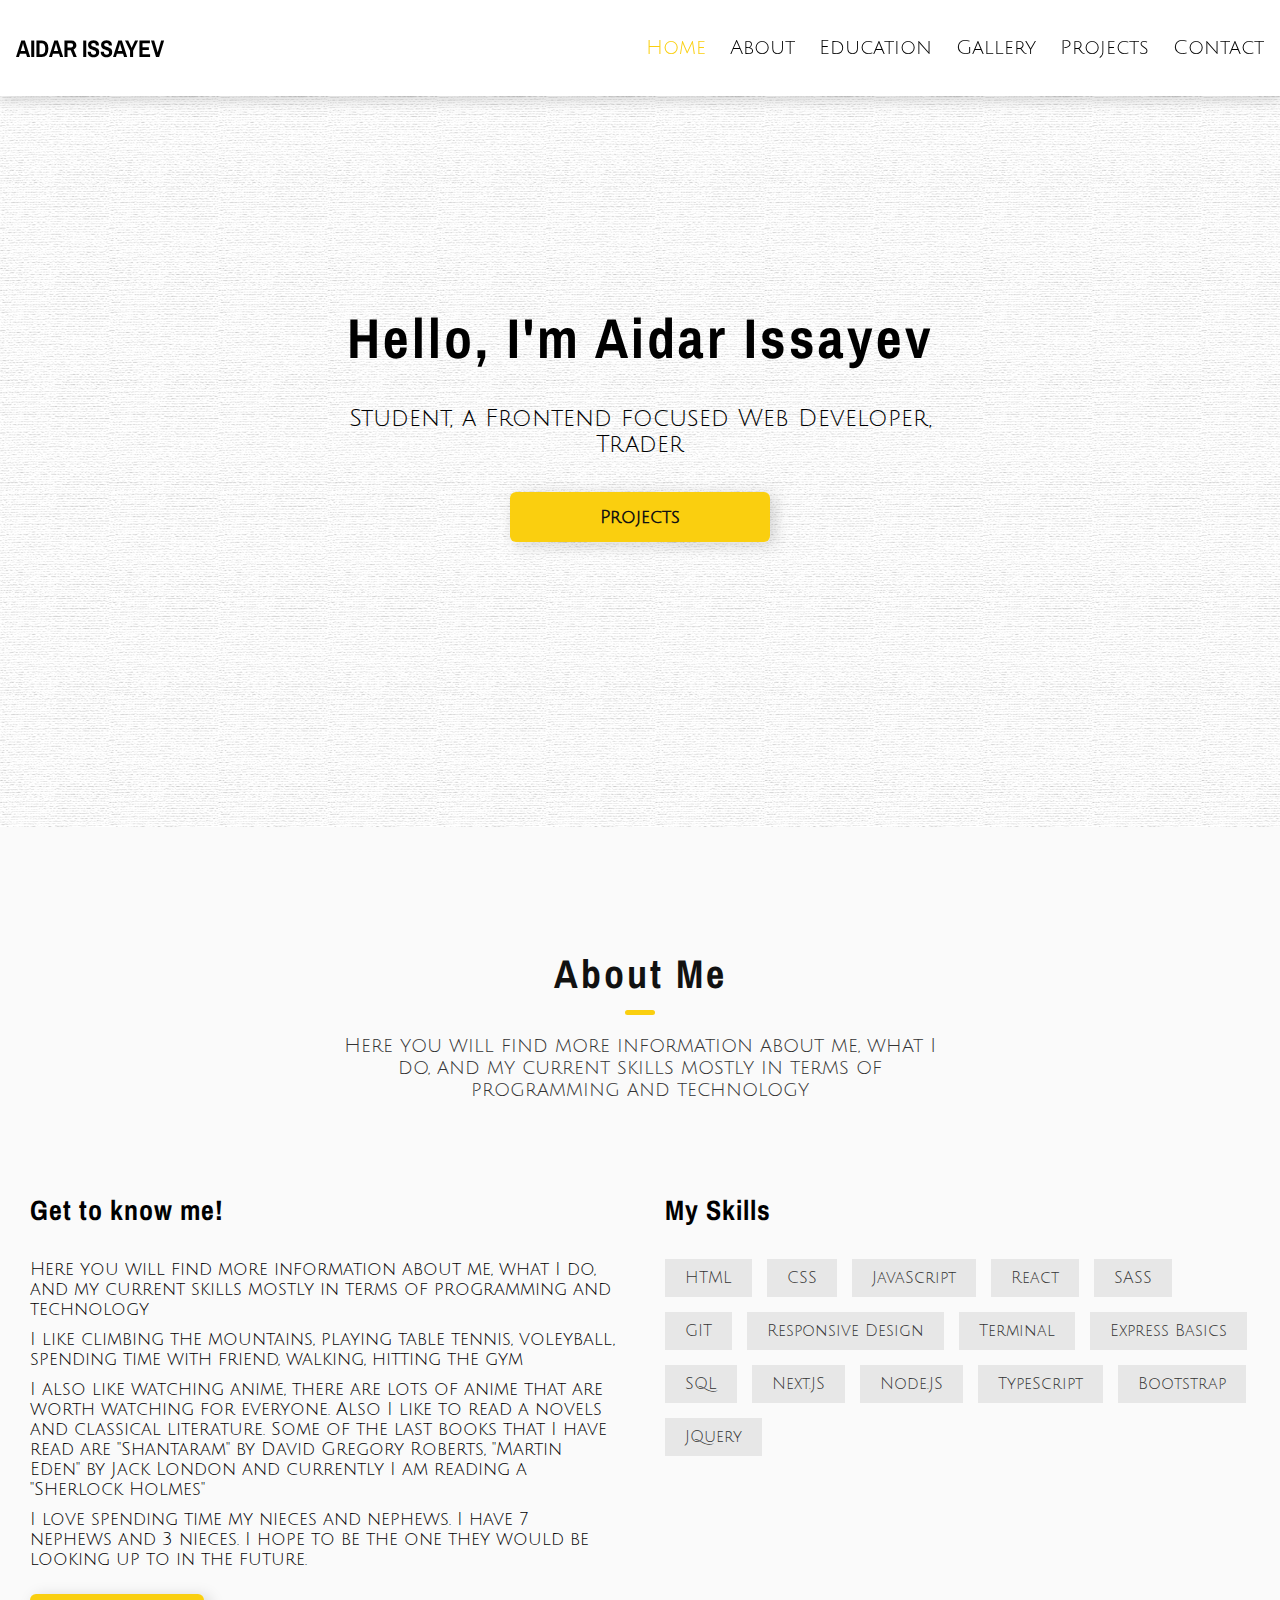
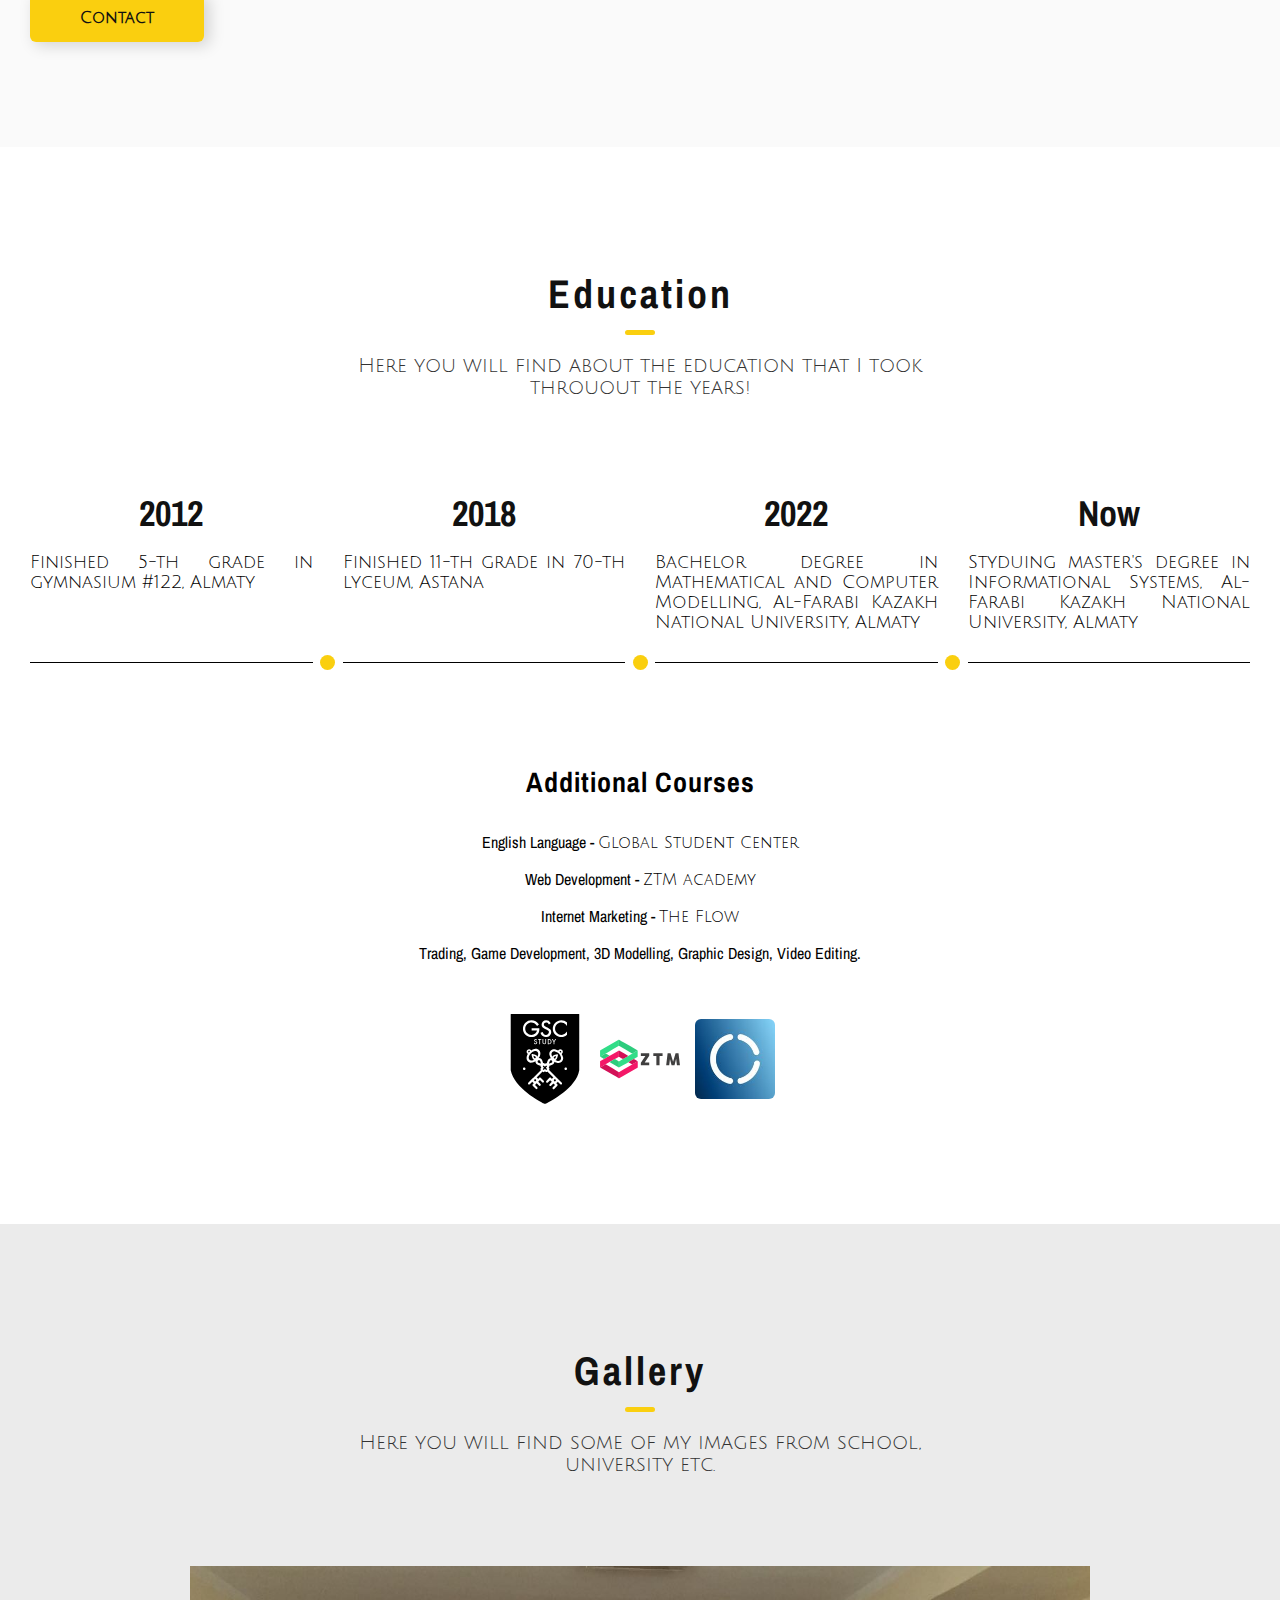
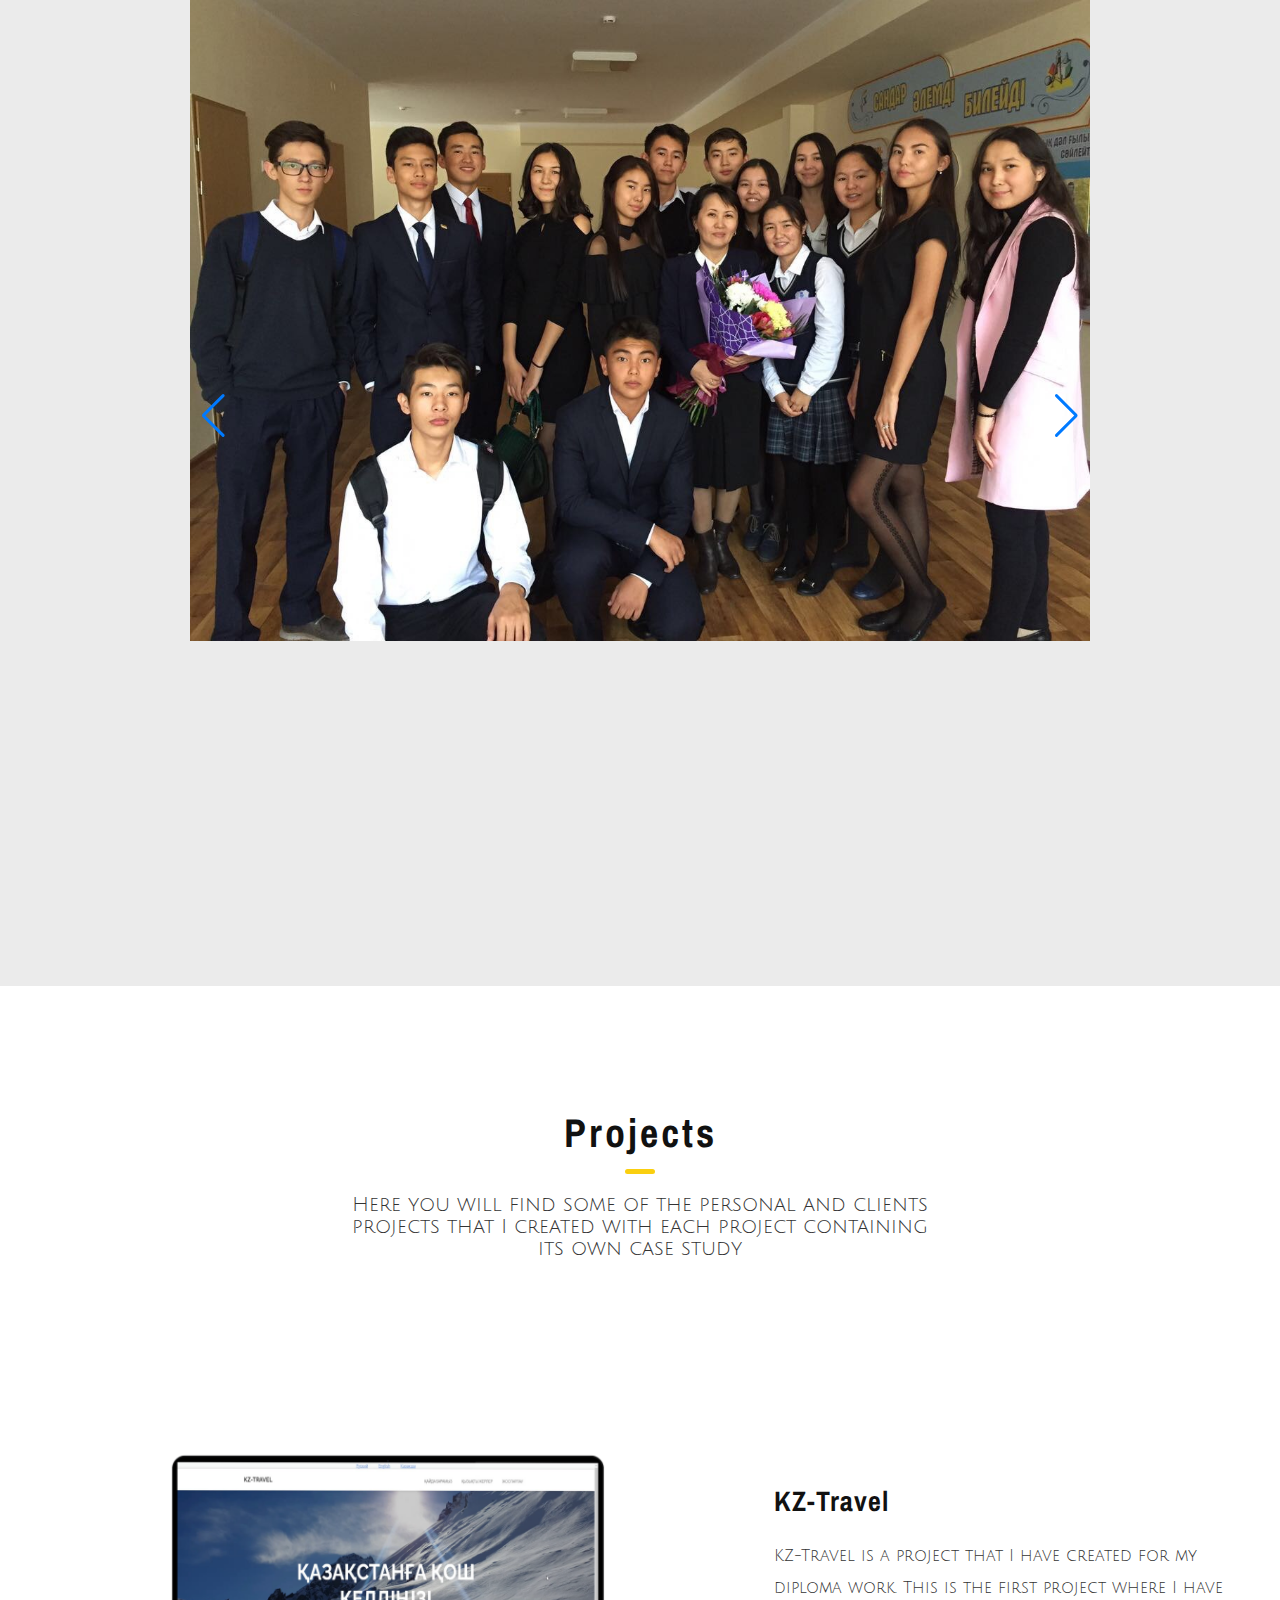
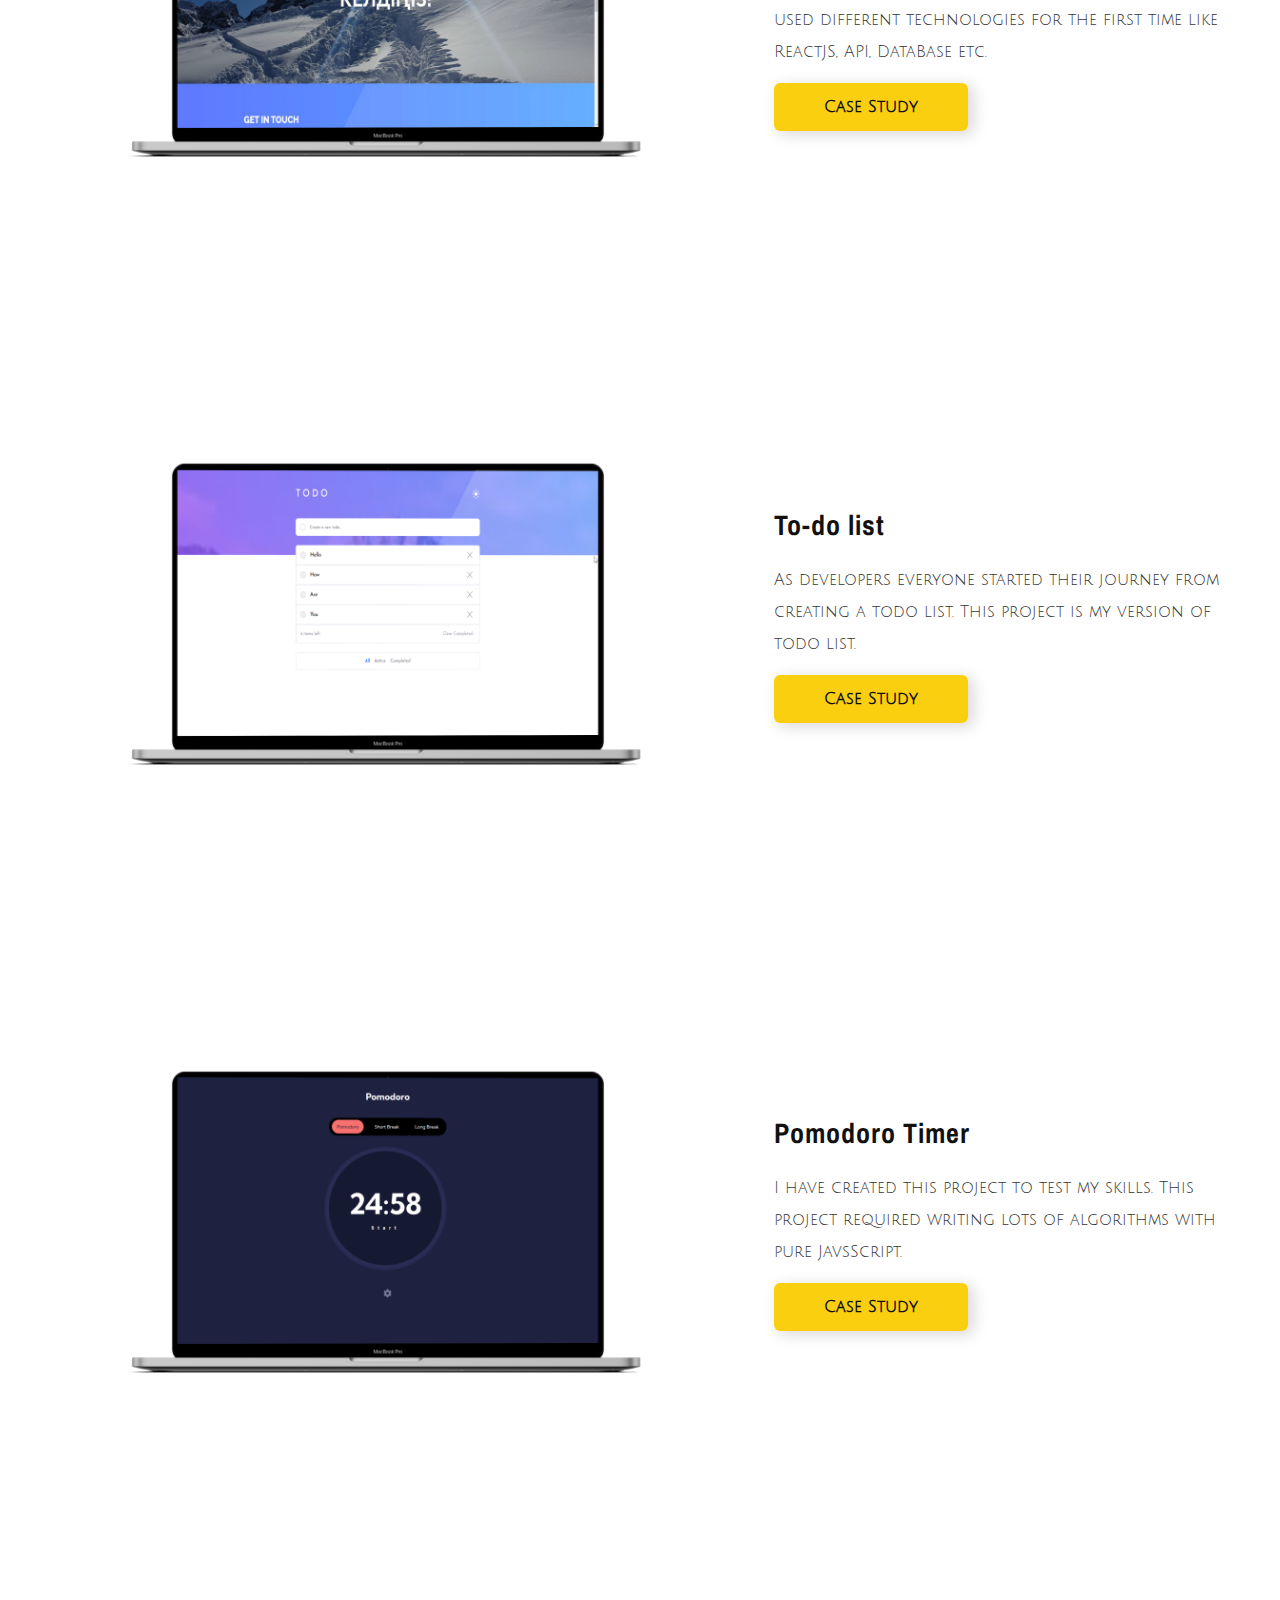
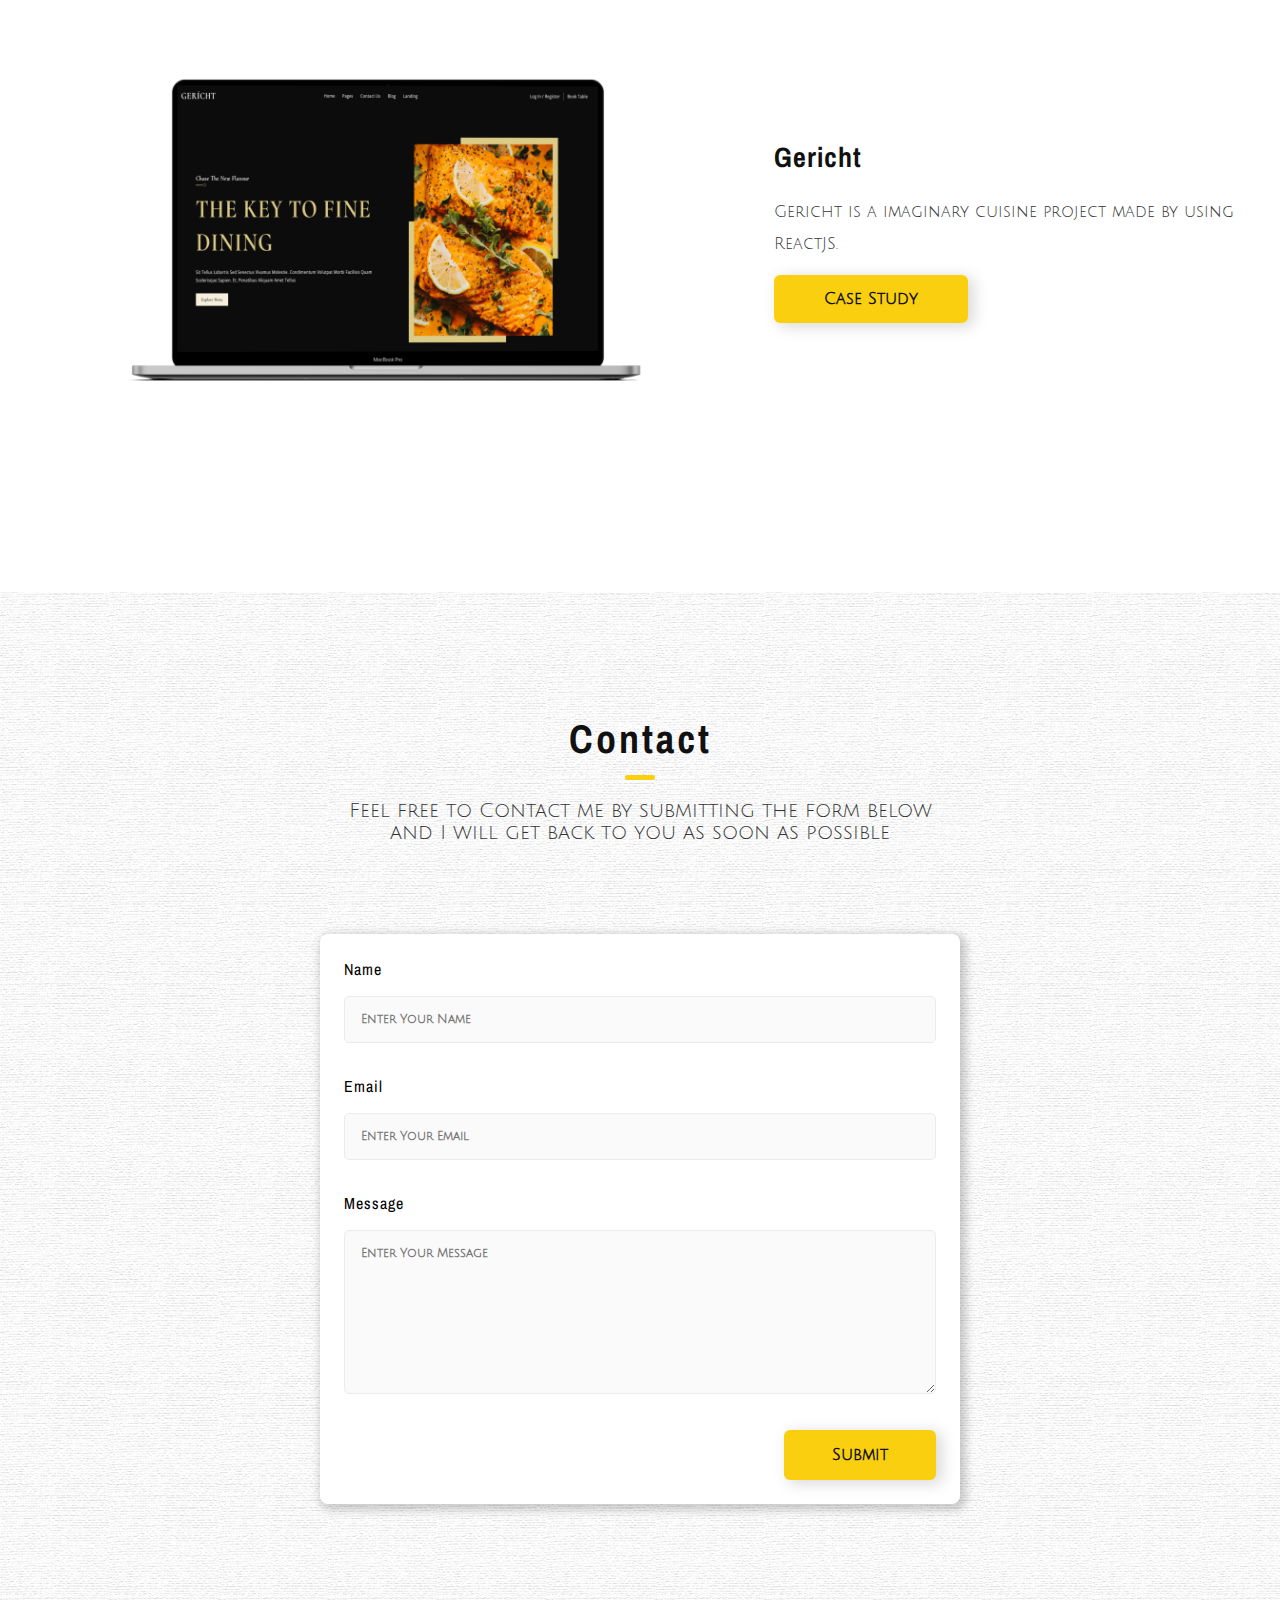
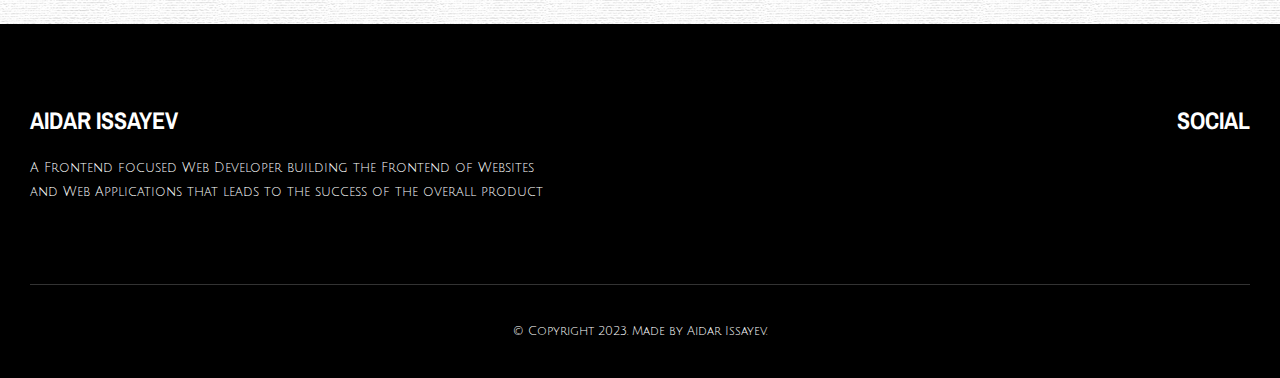
<file: index.html>
<!DOCTYPE html>
<html lang="en">

<head>
    <meta charset="UTF-8">
    <meta http-equiv="X-UA-Compatible" content="IE=edge">
    <meta name="viewport" content="width=device-width, initial-scale=1.0">
    <link rel="stylesheet" href="./styles/main.css">
    <link rel="stylesheet" href="https://cdnjs.cloudflare.com/ajax/libs/font-awesome/6.3.0/css/all.min.css"
        integrity="sha512-SzlrxWUlpfuzQ+pcUCosxcglQRNAq/DZjVsC0lE40xsADsfeQoEypE+enwcOiGjk/bSuGGKHEyjSoQ1zVisanQ=="
        crossorigin="anonymous" referrerpolicy="no-referrer" />
    <link rel="stylesheet" href="https://cdn.jsdelivr.net/npm/swiper@9/swiper-bundle.min.css" />
    <script defer src="https://cdnjs.cloudflare.com/ajax/libs/jquery/3.6.3/jquery.min.js"
        integrity="sha512-STof4xm1wgkfm7heWqFJVn58Hm3EtS31XFaagaa8VMReCXAkQnJZ+jEy8PCC/iT18dFy95WcExNHFTqLyp72eQ=="
        crossorigin="anonymous" referrerpolicy="no-referrer"></script>
    <script src="script.js" defer></script>
    <title>Portfolio</title>
</head>

<body>
    <header class="header" id="header">
        <nav class="nav">
            <div class="logo">
                <h1>AIDAR ISSAYEV</h1>
            </div>

            <ul class="nav-list">
                <li class="nav-list_item"><a href="#home" class="nav-list_link active">Home</a></li>
                <li class="nav-list_item"><a href="#about" class="nav-list_link">About</a></li>
                <li class="nav-list_item"><a href="#education" class="nav-list_link">Education</a></li>
                <li class="nav-list_item"><a href="#gallery" class="nav-list_link">Gallery</a></li>
                <li class="nav-list_item"><a href="#projects" class="nav-list_link">Projects</a></li>
                <li class="nav-list_item"><a href="#contact" class="nav-list_link">Contact</a></li>
            </ul>

            <div class="menu-bar">
                <i class="fas fa-bars"></i>
            </div>

            <div class="nav-menu small-screen hidden">
                <div class="menu-close">
                    <i class="fas fa-times"></i>
                </div>

                <ul class="nav-list">
                    <li class="nav-list_item"><a href="#home" class="nav-list_link active">Home</a></li>
                    <li class="nav-list_item"><a href="#about" class="nav-list_link">About</a></li>
                    <li class="nav-list_item"><a href="#contact" class="nav-list_link">Contact</a></li>
                    <li class="nav-list_item"><a href="#projects" class="nav-list_link">Projects</a></li>
                    <li class="nav-list_item"><a href="#contact" class="nav-list_link">Contact</a></li>
                </ul>
            </div>
        </nav>
    </header>
    <main class="main">
        <section class="hero" id="home">
            <div class="container">
                <div class="hero-text">
                    <h1 class="hero-title">Hello, I'm Aidar Issayev</h1>
                    <p class="hero-subtitle">Student, a Frontend focused Web Developer, Trader</p>
                </div>
                <div class="hero-btn">
                    <a href="#projects" class="btn">Projects</a>
                </div>
            </div>
        </section>

        <section class="about" id="about">
            <div class="container">
                <div class="section-text">
                    <h1 class="section-title">About Me</h1>
                    <p class="section-subtitle">Here you will find more information about me, what I do, and my current
                        skills mostly in terms of programming and technology</p>
                </div>

                <div class="about_content">
                    <div class="about_content-main">
                        <h2 class="about_content-title">Get to know me!</h2>
                        <div class="about_content-details">
                            <p>Here you will find more information about me, what I do, and my current skills mostly in
                                terms of programming and technology</p>
                            <p>I like climbing the mountains, playing table tennis, voleyball, spending time with
                                friend, walking, hitting the gym</p>
                            <p>I also like watching anime, there are lots of anime that are worth watching for everyone.
                                Also I like to read a novels and classical literature. Some of the last books that I
                                have read are "Shantaram" by David Gregory Roberts, "Martin Eden" by Jack London and
                                currently I am reading a "Sherlock Holmes"</p>
                            <p>
                                I love spending time my nieces and nephews. I have 7 nephews and 3 nieces. I hope to be
                                the one they would be looking up to in the future.
                            </p>
                        </div>
                        <div class="about-btn">
                            <a href="#contact" class="btn">Contact</a>
                        </div>
                    </div>

                    <div class="about_content-skills">
                        <h2 class="about_content-title">My Skills</h2>
                        <div class="skills">
                            <div class="skills_skill">HTML</div>
                            <div class="skills_skill">CSS</div>
                            <div class="skills_skill">JavaScript</div>
                            <div class="skills_skill">React</div>
                            <div class="skills_skill">SASS</div>
                            <div class="skills_skill">GIT</div>
                            <div class="skills_skill">Responsive Design</div>
                            <div class="skills_skill">Terminal</div>
                            <div class="skills_skill">Express Basics</div>
                            <div class="skills_skill">SQL</div>
                            <div class="skills_skill">Next.JS</div>
                            <div class="skills_skill">Node.JS</div>
                            <div class="skills_skill">TypeScript</div>
                            <div class="skills_skill">Bootstrap</div>
                            <div class="skills_skill">JQuery</div>
                        </div>
                    </div>
                </div>
            </div>
        </section>


        <section class="education" id="education">
            <div class="container">
                <div class="section-text">
                    <h1 class="section-title">Education</h1>
                    <p class="section-subtitle">Here you will find about the education that I took throuout the years!
                    </p>
                </div>

                <div class="education_content">
                    <div class="education_content-item">
                        <h2 class="education_year">2012</h2>
                        <p class="education_place">Finished 5-th grade in gymnasium #122, Almaty</p>
                    </div>
                    <div class="education_content-item">
                        <h2 class="education_year">2018</h2>
                        <p class="education_place">Finished 11-th grade in 70-th lyceum, Astana</p>
                    </div>
                    <div class="education_content-item">
                        <h2 class="education_year">2022</h2>
                        <p class="education_place">Bachelor degree in Mathematical and Computer Modelling, Al-Farabi
                            Kazakh National University, Almaty</p>
                    </div>
                    <div class="education_content-item">
                        <h2 class="education_year">Now</h2>
                        <p class="education_place">Styduing master's degree in Informational Systems, Al-Farabi Kazakh
                            National University, Almaty</p>
                    </div>
                </div>

                <div class="education_courses">
                    <h2 class="education_courses-title">Additional Courses</h1>
                        <div class="education_courses-content">
                            <div class="education_courses-content_item">
                                <span>English Language - </span>Global Student Center
                            </div>
                            <div class="education_courses-content_item">
                                <span>Web Development - </span>ZTM academy
                            </div>
                            <div class="education_courses-content_item">
                                <span>Internet Marketing - </span>The Flow
                            </div>
                            <div class="education_courses-content_item">
                                <span>Trading, Game Development, 3D Modelling, Graphic Design, Video Editing.
                            </div>
                        </div>

                        <div class="education_courses-icons">
                            <svg width="90" height="90" viewBox="0 0 90 118" fill="none"
                                xmlns="http://www.w3.org/2000/svg">
                                <path fill="#000" fill-rule="evenodd" clip-rule="evenodd"
                                    d="M43.8226 117.481C44.4473 117.808 44.7686 117.976 44.7212 117.976H45.2168C45.1699 117.976 45.4942 117.808 46.1236 117.482C52.1418 114.369 86.0491 96.8247 89.9019 73.604V0.14856H0.0395508V73.604C4.8796 97.1081 37.9153 114.391 43.8226 117.481ZM41.9719 28.9679C43.1696 29.8507 44.5618 30.2999 46.1105 30.2999C48.0551 30.2999 49.726 29.6572 51.0751 28.3839C52.4432 27.1003 53.1367 25.5125 53.1367 23.6674C53.1367 22.1885 52.6962 20.9843 51.8289 20.0859C51.039 19.2687 49.5505 18.3582 47.2807 17.2992C45.2725 16.3628 44.4482 15.7737 44.1092 15.4437C43.7117 15.0567 43.5258 14.5954 43.5258 13.9942C43.5258 13.1787 43.8029 12.5066 44.3742 11.9382C44.9455 11.3681 45.6235 11.09 46.4444 11.09C47.8968 11.09 48.9207 11.6998 49.6692 13.0094L50.182 13.9078L52.4174 12.0211L52.0423 11.3888C50.7792 9.25516 48.9258 8.17364 46.5338 8.17364C44.7958 8.17364 43.3486 8.72993 42.2335 9.82355C41.1132 10.9241 40.5453 12.3529 40.5453 14.0719C40.5453 15.499 41.0392 16.6859 42.0132 17.6015C42.6723 18.2149 43.9405 18.9768 45.8885 19.927C48.0947 21.005 49.0239 21.6546 49.4128 22.0071C49.9205 22.4718 50.1562 22.985 50.1562 23.619C50.1562 24.6504 49.7742 25.5125 48.986 26.2572C48.1824 27.0156 47.2428 27.3853 46.1105 27.3853C45.14 27.3853 44.3105 27.0847 43.5723 26.4645C42.9046 25.9099 42.4589 25.2344 42.2077 24.3982L41.9203 23.4411L39.1876 24.7195L39.4371 25.4555C39.9275 26.9068 40.7811 28.0885 41.9719 28.9679ZM27.3017 30.2999C24.2352 30.2999 21.5748 29.2098 19.3927 27.0605C17.2055 24.9061 16.0973 22.2766 16.0973 19.2445C16.0973 16.2125 17.1987 13.5813 19.3704 11.4234C21.5403 9.26903 24.1904 8.17541 27.2501 8.17541C29.1602 8.17541 30.9895 8.66261 32.6845 9.62493C34.247 10.5199 35.5497 11.7206 36.5598 13.1943L37.0176 13.8629L34.6342 15.7478L34.1128 14.9859C32.3197 12.365 30.0533 11.09 27.1864 11.09C25.0044 11.09 23.1476 11.8899 21.5111 13.5381C19.8746 15.1863 19.0778 17.0522 19.0778 19.2445C19.0778 21.4646 19.8591 23.3339 21.4681 24.9649C23.0736 26.5923 24.9201 27.3836 27.109 27.3836C29.0329 27.3836 30.7021 26.7824 32.2164 25.5454C33.5552 24.4466 34.3141 23.1698 34.5189 21.6667H27.4893V18.7504H37.5579V20.7234C37.5579 23.4912 36.4463 25.8425 34.2556 27.7136C32.2405 29.4309 29.9019 30.2999 27.3017 30.2999ZM32.5881 39.6518C32.108 39.6518 31.6778 39.5136 31.3061 39.2389C30.9379 38.9659 30.6728 38.6014 30.5214 38.1522L30.4319 37.8879L31.3491 37.4594L31.4524 37.8015C31.5264 38.0451 31.6554 38.2438 31.8499 38.4044C32.065 38.5841 32.3059 38.6722 32.5881 38.6722C32.9185 38.6722 33.1922 38.5651 33.4262 38.344C33.6551 38.128 33.7652 37.8775 33.7652 37.5803C33.7652 37.4024 33.6981 37.259 33.5553 37.1277C33.44 37.024 33.1629 36.8288 32.4987 36.5057C31.9032 36.2155 31.5161 35.9822 31.313 35.7939C31.0067 35.5071 30.8535 35.1357 30.8535 34.6899C30.8535 34.1561 31.0308 33.7121 31.3801 33.3683C31.7277 33.0279 32.1769 32.8551 32.7155 32.8551C33.4572 32.8551 34.0336 33.1903 34.426 33.8537L34.5602 34.0801L33.8082 34.7141L33.6241 34.3928C33.4073 34.0127 33.1096 33.8347 32.6897 33.8347C32.4539 33.8347 32.2595 33.9142 32.096 34.0783C31.9325 34.2407 31.8533 34.4342 31.8533 34.6675C31.8533 34.8351 31.905 34.9646 32.0151 35.0718C32.1149 35.1685 32.361 35.3447 32.9633 35.6263C33.6568 35.9494 34.1111 36.2293 34.3554 36.4815C34.6273 36.7631 34.765 37.1398 34.765 37.5993C34.765 38.1729 34.5499 38.6653 34.1249 39.0644C33.7067 39.4531 33.1887 39.6518 32.5881 39.6518ZM38.5474 39.5741H37.5493V33.9142H35.9489V32.9346H40.1478V33.9142H38.5474V39.5741ZM42.4021 39.0195C42.8254 39.4393 43.3985 39.6518 44.104 39.6518C44.8061 39.6518 45.3774 39.4393 45.8008 39.0195C46.2241 38.5979 46.4392 38.0278 46.4392 37.3229V32.9363H45.4411V37.2382C45.4411 37.7116 45.3258 38.0762 45.1004 38.318C44.8784 38.5582 44.5566 38.6739 44.1195 38.6739C43.6721 38.6739 43.3417 38.5565 43.1094 38.3146C42.8736 38.0693 42.7601 37.7185 42.7601 37.2382V32.9363H41.7602V37.3229C41.7602 38.0278 41.9771 38.5979 42.4021 39.0195ZM50.0375 39.5741H48.6488V32.9346H50.1579C51.1336 32.9346 51.9476 33.2491 52.5774 33.8676C53.2107 34.4878 53.5308 35.2912 53.5308 36.2552C53.5308 37.2417 53.2004 38.052 52.5516 38.6618C51.908 39.2683 51.0614 39.5741 50.0375 39.5741ZM49.6486 38.5945H50.0805C50.7981 38.5945 51.3746 38.3768 51.8409 37.9276C52.3038 37.4836 52.5275 36.9359 52.5275 36.2535C52.5275 35.5624 52.309 35.013 51.8564 34.5724C51.4021 34.1302 50.8325 33.9142 50.1115 33.9142H49.6486V38.5945ZM56.2841 39.5741H57.2874V36.7787L59.5107 32.9346H58.3732L56.7866 35.6799L55.1983 32.9346H54.0608L56.2841 36.7787V39.5741ZM66.7537 30.2999C63.5994 30.2999 60.8615 29.2132 58.6176 27.0709C56.3598 24.9165 55.2154 22.2835 55.2154 19.2445C55.2154 16.2644 56.334 13.6452 58.5418 11.4614C60.7462 9.28112 63.3877 8.17541 66.3941 8.17541C69.1784 8.17541 71.5927 9.11526 73.57 10.9691L73.8436 11.2265V15.7081L72.3258 13.9286C70.6979 12.0195 68.7103 11.0917 66.253 11.0917C64.0967 11.0917 62.2554 11.8916 60.6241 13.5381C58.991 15.1863 58.1977 17.0522 58.1977 19.2445C58.1977 21.4093 58.9996 23.2683 60.6482 24.9234C62.2967 26.5802 64.1484 27.3853 66.3046 27.3853C68.6243 27.3853 70.5964 26.4939 72.3292 24.6573L73.8178 23.0817V27.3698L73.508 27.6289C71.3931 29.4015 69.1216 30.2999 66.7537 30.2999ZM19.4323 71.7623C19.4323 72.6868 18.6858 73.4364 17.7648 73.4364C16.8439 73.4364 16.0973 72.6868 16.0973 71.7623C16.0973 70.8377 16.8439 70.0882 17.7648 70.0882C18.6858 70.0882 19.4323 70.8377 19.4323 71.7623ZM72.1778 73.4364C73.0988 73.4364 73.8453 72.6868 73.8453 71.7623C73.8453 70.8377 73.0988 70.0882 72.1778 70.0882C71.257 70.0882 70.5103 70.8377 70.5103 71.7623C70.5103 72.6868 71.257 73.4364 72.1778 73.4364ZM60.9201 83.977C61.0767 84.1359 61.2143 84.3052 61.34 84.4797L67.0359 90.1188C67.5866 90.6717 67.5866 91.5684 67.0359 92.1212C66.4853 92.6741 65.5922 92.6741 65.0415 92.1212L61.722 88.8335C61.5224 89.2429 61.2574 89.6282 60.9201 89.9668C60.5725 90.3158 60.1784 90.5853 59.7585 90.7874L61.1662 92.199C61.7168 92.7518 61.7168 93.6485 61.1662 94.2013L57.1841 98.1992C56.6335 98.752 55.7403 98.752 55.1897 98.1992C54.639 97.6463 54.639 96.7496 55.1897 96.1968L58.1736 93.201L55.9503 90.9688L52.9664 93.9646C52.4157 94.5175 51.5226 94.5175 50.9719 93.9646C50.4212 93.4118 50.4212 92.5151 50.9719 91.9623L53.9558 88.9665L51.7325 86.7343L48.7486 89.7301C48.1979 90.283 47.3048 90.283 46.7541 89.7301C46.2034 89.1773 46.2034 88.2806 46.7541 87.7277L50.7361 83.7299C51.2868 83.1771 52.1799 83.1771 52.7306 83.7299L54.1365 85.1432C54.3379 84.7216 54.6063 84.326 54.9539 83.977C55.2774 83.6522 55.6405 83.3947 56.0277 83.1978L48.0052 75.2539C47.9363 75.425 47.8348 75.5839 47.6971 75.7222C47.1465 76.275 46.2533 76.275 45.7027 75.7222L44.9971 75.0138L44.1642 75.85C43.6136 76.4029 42.7205 76.4029 42.1698 75.85C42.0321 75.7118 41.9289 75.5511 41.86 75.3818L34.0474 83.1149C34.4346 83.3118 34.7994 83.571 35.1229 83.8958C35.4688 84.243 35.739 84.6387 35.9386 85.0602L37.3463 83.6487C37.8969 83.0959 38.7901 83.0959 39.3407 83.6487L43.321 87.6448C43.8717 88.1977 43.8717 89.0943 43.321 89.6472C42.7704 90.2 41.8772 90.2 41.3266 89.6472L38.3426 86.6514L36.1193 88.8836L39.1033 91.8793C39.6539 92.4322 39.6539 93.3289 39.1033 93.8817C38.5526 94.4346 37.6595 94.4346 37.1088 93.8817L34.1249 90.8859L31.9015 93.1181L34.8855 96.1139C35.4361 96.6667 35.4361 97.5634 34.8855 98.1162C34.3348 98.6691 33.4417 98.6691 32.891 98.1162L28.9107 94.1201C28.36 93.5673 28.36 92.6706 28.9107 92.1178L30.3166 90.7045C29.8968 90.5041 29.5027 90.2329 29.1568 89.8856C28.8178 89.5452 28.5545 89.1617 28.3549 88.7523L25.0337 92.0383C24.483 92.5911 23.5899 92.5911 23.0392 92.0383C22.4885 91.4854 22.4885 90.5888 23.0392 90.0359L28.7335 84.4002C28.8608 84.224 28.9985 84.0547 29.1568 83.8958C29.3289 83.7213 29.5164 83.571 29.7092 83.4328L39.8639 73.3811C39.6969 73.312 39.5403 73.2101 39.4061 73.0736C38.8555 72.5208 38.8555 71.6241 39.4061 71.0713L40.2373 70.2351L39.5541 69.5492C39.1033 69.0965 39.0224 68.4124 39.3115 67.8751C37.3635 67.3637 34.8098 66.5448 33.8375 65.5686C32.8359 64.5631 32.4023 63.2 32.5348 61.8852C31.3681 62.616 30.0964 63.1741 28.7644 63.5351C28.6233 63.5732 28.4805 63.6094 28.3377 63.6423C23.9633 64.6771 19.9606 60.6586 20.9897 56.2686C21.0241 56.1234 21.0585 55.98 21.0981 55.8366C21.4388 54.5651 21.9602 53.3505 22.6365 52.2258L22.5849 52.1999C22.3044 52.0409 22.0583 51.882 21.8811 51.7058C20.5973 50.4342 20.5973 48.3506 21.8811 47.0618C23.1476 45.7729 25.2402 45.7729 26.5067 47.0618C26.665 47.2207 26.8233 47.4332 26.9644 47.6976C26.9679 47.7028 26.9696 47.7079 26.973 47.7131C28.2086 46.8994 29.5681 46.2826 30.9998 45.8956C31.1426 45.8576 31.2855 45.8213 31.4283 45.7885C35.8027 44.7536 39.8054 48.7739 38.7746 53.1639C38.7402 53.3073 38.704 53.4507 38.6662 53.5941C38.2635 55.0972 37.6096 56.5208 36.744 57.8079C38.0036 57.725 39.2908 58.1638 40.2511 59.1279C41.2182 60.0988 42.0304 62.6385 42.5415 64.589C43.0887 64.2279 43.8321 64.2884 44.314 64.7722L44.9971 65.458L45.553 64.9C46.0348 64.4163 46.7782 64.3558 47.3254 64.7169C47.8348 62.7663 48.647 60.2267 49.6159 59.2557C50.4591 58.4091 51.5535 57.9669 52.66 57.9289C51.927 56.7471 51.3677 55.4617 51.0098 54.1193C50.9608 53.9909 50.9278 53.8609 50.8947 53.7309L50.8947 53.7308L50.8859 53.6961C49.8671 49.3009 53.8577 45.2737 58.2373 46.3154C58.3784 46.3517 58.5178 46.3863 58.6761 46.4226C59.9598 46.775 61.192 47.3054 62.3174 48.012C62.4757 47.7287 62.634 47.4816 62.8096 47.3054C64.0761 46.0165 66.1514 46.0165 67.4352 47.3054C68.7189 48.5752 68.7189 50.6778 67.4352 51.9476C67.2751 52.1066 67.0652 52.2655 66.8019 52.4072C67.5935 53.6252 68.1906 54.9503 68.5778 56.3619L68.6011 56.4571C68.6283 56.5678 68.6561 56.6807 68.6828 56.8041C69.7032 61.1821 65.7109 65.2075 61.3314 64.1657L61.2426 64.1436L61.152 64.1208C61.1098 64.1102 61.0676 64.0995 61.0252 64.089C60.9868 64.0793 60.9483 64.0698 60.9098 64.0604C59.6553 63.7235 58.461 63.2138 57.3545 62.5504C57.3356 63.6924 56.895 64.8274 56.0294 65.6947C55.0572 66.6726 52.5034 67.4915 50.5555 68.0029C50.8446 68.5402 50.7637 69.2244 50.3128 69.677L49.7553 70.2351L50.4608 70.9434C51.0115 71.4963 51.0115 72.3929 50.4608 72.9458C50.3249 73.0823 50.1683 73.1842 50.0031 73.2533L60.3694 83.5174C60.5621 83.6539 60.7463 83.8042 60.9201 83.977ZM56.7832 56.234C56.3013 56.7195 56.3013 57.5073 56.7832 57.9928C57.2667 58.4783 58.0532 58.4783 58.5367 57.9928C58.7948 57.7319 59.2285 56.5554 59.6088 55.1577C58.2149 55.5378 57.043 55.9731 56.7832 56.234ZM65.9914 48.7532C65.5182 48.2573 64.7266 48.2573 64.2344 48.7532C64.1639 48.824 64.0761 48.983 63.9694 49.211C64.3033 49.4771 64.6216 49.7587 64.9365 50.0766C65.1654 50.3064 65.3771 50.5361 65.5698 50.7659C65.7815 50.6588 65.9226 50.5707 65.9914 50.4999C66.4853 50.023 66.4853 49.23 65.9914 48.7532ZM61.3675 50.448C60.347 49.795 59.2216 49.3009 58.0618 49.0175C55.3532 48.3645 52.9268 50.8005 53.5772 53.5198C53.7924 54.4061 54.121 55.2631 54.5564 56.0716C54.7113 55.6017 54.9711 55.1594 55.3428 54.7879C56.3598 53.7669 59.762 52.9843 60.7807 52.7683C61.118 52.6975 61.4673 52.8029 61.7117 53.0465C61.9543 53.2918 62.0575 53.6425 61.987 53.9811C61.7719 55.0039 60.9941 58.4195 59.9771 59.4388C59.5744 59.8431 59.0925 60.1195 58.5832 60.2681C59.4987 60.8123 60.4847 61.2149 61.5086 61.4637C64.2172 62.1357 66.6436 59.6807 65.9914 56.9631C65.6765 55.6742 65.131 54.4545 64.3566 53.3609C64.0055 52.8305 63.5839 52.3364 63.1262 51.8768C62.5807 51.3309 62.0008 50.854 61.3675 50.448ZM54.035 61.2581C53.3673 60.5877 52.278 60.5877 51.6103 61.2581C51.2507 61.6192 50.6501 63.2484 50.1252 65.1833C52.0526 64.6564 53.6771 64.0535 54.035 63.6924C54.7044 63.022 54.7044 61.9301 54.035 61.2581ZM25.0646 48.5096C24.5897 48.0155 23.7981 48.0155 23.3231 48.5096C22.831 48.9864 22.831 49.7812 23.3231 50.2753C23.3937 50.3461 23.552 50.4342 23.7809 50.5396C23.784 50.5412 23.7873 50.5427 23.7906 50.5443C23.7928 50.5453 23.795 50.5463 23.7972 50.5474C23.8028 50.55 23.8084 50.5526 23.8136 50.5551C24.101 50.2027 24.4073 49.8658 24.7291 49.5427C24.927 49.3423 25.1335 49.1506 25.3417 48.964C25.3382 48.9536 25.3331 48.9415 25.3279 48.9329C25.2229 48.7221 25.1352 48.5804 25.0646 48.5096ZM30.869 57.7284C31.3526 58.2139 32.1373 58.2139 32.6208 57.7284C33.1044 57.2447 33.1044 56.4551 32.6208 55.9697C32.361 55.7105 31.1891 55.2752 29.7969 54.8933C30.1755 56.291 30.6092 57.4693 30.869 57.7284ZM28.6251 52.5057C29.6438 52.7199 33.0459 53.5026 34.0612 54.5236C34.4656 54.9296 34.7409 55.4151 34.8889 55.9299C35.4344 55.0091 35.8354 54.0191 36.0832 52.9912C36.7388 50.2718 34.309 47.8323 31.6021 48.4888C29.7178 48.945 27.9677 49.9194 26.5359 51.3568C25.1042 52.7925 24.1354 54.5513 23.6794 56.4413C23.0254 59.1607 25.457 61.6002 28.1639 60.9419C29.0449 60.7277 29.8968 60.3994 30.7021 59.964C30.2358 59.8086 29.7987 59.5477 29.4287 59.1762C28.4117 58.1552 27.6321 54.7396 27.417 53.7168C27.3465 53.3782 27.4497 53.0274 27.6941 52.7821C27.9367 52.5385 28.2878 52.4331 28.6251 52.5057ZM35.8319 61.1302C35.1625 61.8023 35.1625 62.8942 35.8319 63.5645C36.1899 63.9256 37.8126 64.5286 39.7417 65.0555C39.2151 63.1205 38.6163 61.4913 38.2566 61.1302C37.5872 60.4599 36.4996 60.4599 35.8319 61.1302ZM31.1512 87.8832C31.6968 88.4292 32.583 88.4292 33.1285 87.8832C33.6723 87.3356 33.6723 86.4458 33.1285 85.8981C32.6862 85.4541 32.0186 85.3695 31.4903 85.6476L30.9121 86.2195C30.6247 86.7516 30.7038 87.4323 31.1512 87.8832ZM47.3857 72.9752C47.7212 72.6383 47.7212 72.0923 47.3857 71.7554L46.1208 70.4856L47.3857 69.214C47.7212 68.8771 47.7212 68.3312 47.3857 67.9943C47.0501 67.6574 46.5063 67.6574 46.1707 67.9943L44.9059 69.2658L43.6394 67.9943C43.3038 67.6574 42.76 67.6574 42.4245 67.9943C42.0889 68.3312 42.0889 68.8771 42.4245 69.214L43.691 70.4856L42.4245 71.7554C42.0889 72.0923 42.0889 72.6383 42.4245 72.9752C42.76 73.312 43.3038 73.312 43.6394 72.9752L44.9059 71.7053L46.1707 72.9752C46.5063 73.312 47.0501 73.312 47.3857 72.9752ZM56.9484 87.9644C57.4922 88.5121 58.3801 88.5121 58.9239 87.9644C59.373 87.5152 59.4522 86.8328 59.1631 86.3007L58.5866 85.7306C58.0583 85.4524 57.3906 85.5353 56.9484 85.9811C56.4029 86.527 56.4029 87.4168 56.9484 87.9644Z"
                                    fill="white" />
                            </svg>
                            <svg width="90" height="90" viewBox="0 0 981 474" fill="none">
                                <path
                                    d="M461.932 264.31C462.292 265.61 462.952 266.92 462.962 268.22C463.022 291.2 462.952 314.18 463.082 337.16C463.102 340.06 462.142 341.59 459.662 343.01C384.682 386.09 309.742 429.25 234.772 472.34C233.702 472.95 232.222 472.86 230.932 473.1C231.292 471.22 231.952 469.33 231.962 467.45C232.032 444.31 232.002 421.18 232.002 398.04C272.102 374.77 312.222 351.53 352.292 328.22C366.482 319.96 380.572 311.52 394.702 303.16C399.222 300.74 403.822 298.45 408.252 295.87C426.172 285.39 444.042 274.83 461.932 264.31Z"
                                    fill="#F41868"></path>
                                <path
                                    d="M2.0109 209.7C1.6709 208.03 1.0409 206.37 1.0409 204.7C0.970899 182.4 1.0909 160.09 0.900897 137.79C0.870897 134.09 2.1709 132.23 5.2609 130.45C79.8009 87.6499 154.281 44.7299 228.811 1.89993C230.021 1.19993 231.661 1.22992 233.091 0.919922C232.721 2.79992 232.041 4.67993 232.041 6.55993C231.971 29.6899 231.991 52.8299 231.991 75.9599C185.851 102.72 139.701 129.46 93.5809 156.26C85.4209 161 77.4009 165.98 69.3109 170.85C67.2609 171.39 64.9709 171.52 63.2009 172.54C48.1909 181.23 33.2009 190 18.3209 198.92C12.7409 202.26 7.4409 206.09 2.0109 209.7Z"
                                    fill="#32DD88"></path>
                                <path
                                    d="M2.00044 341.7C1.67044 340.21 1.04045 338.72 1.04045 337.23C0.980445 314.61 1.07044 291.99 0.910444 269.37C0.890444 266.08 1.91044 264.38 4.75044 262.76C19.6004 254.31 34.3204 245.61 49.0804 237C71.5004 224.1 93.9204 211.2 116.34 198.3C117.67 197.63 119.04 197.03 120.33 196.28C156.19 175.65 192.04 154.98 227.93 134.4C229.43 133.54 231.35 133.4 233.07 132.92C232.71 134.8 232.05 136.69 232.04 138.57C231.97 161.71 232 184.84 232 207.98C215.58 217.63 199.17 227.28 182.75 236.93C160.67 249.68 138.6 262.43 116.52 275.18C114.78 276.12 113.02 277.02 111.3 278C97.2904 286.04 83.2804 294.09 69.2804 302.13C67.7304 302.65 66.0404 302.93 64.6604 303.74C48.4904 313.18 32.3304 322.64 16.2504 332.24C11.3704 335.16 6.75044 338.53 2.00044 341.7Z"
                                    fill="#F41868"></path>
                                <path
                                    d="M461.88 133.99C461.92 158.28 462.04 182.58 461.85 206.87C461.84 208.61 460 210.98 458.36 211.96C446.22 219.19 433.91 226.13 421.68 233.21C419.39 234.54 417.2 236.05 414.97 237.47C392.7 250.27 370.44 263.07 348.17 275.87C327.66 287.57 307.15 299.27 286.64 310.96C268.44 321.33 250.23 331.7 232.03 342.06C232.02 316.76 232.01 291.45 232 266.15C248.62 256.49 265.24 246.84 281.87 237.18C303.35 224.82 324.83 212.46 346.3 200.07C346.84 199.76 347.22 199.16 347.68 198.69C348.6 198.37 349.61 198.19 350.44 197.72C364.6 189.53 378.75 181.32 392.88 173.07C393.67 172.61 394.21 171.74 394.87 171.06C396.91 170.51 399.2 170.37 400.95 169.33C415.64 160.67 430.19 151.78 444.88 143.12C450.4 139.86 456.2 137.02 461.88 133.99Z"
                                    fill="#32DD88"></path>
                                <path
                                    d="M2 341.7C6.75 338.53 11.37 335.16 16.26 332.24C32.34 322.64 48.5 313.18 64.67 303.74C66.05 302.93 67.74 302.65 69.29 302.13C71.03 303.36 72.68 304.73 74.51 305.8C127 336.56 179.5 367.3 232 398.03C232 421.17 232.03 444.3 231.96 467.44C231.95 469.33 231.29 471.21 230.93 473.09C208.41 460.22 185.87 447.39 163.38 434.47C109.57 403.57 55.79 372.62 2 341.7Z"
                                    fill="#D31157"></path>
                                <path
                                    d="M461.882 133.99C456.202 137.02 450.412 139.86 444.862 143.13C430.172 151.79 415.622 160.69 400.932 169.34C399.172 170.38 396.892 170.51 394.852 171.07C394.252 170.8 393.622 170.58 393.052 170.25C339.372 138.83 285.682 107.4 232.002 75.9697C232.002 52.8397 231.972 29.6997 232.052 6.56969C232.062 4.68969 232.742 2.80969 233.102 0.929688C253.032 12.2997 272.982 23.6197 292.872 35.0497C347.812 66.6497 402.722 98.2797 457.612 129.97C459.252 130.92 460.462 132.63 461.882 133.99Z"
                                    fill="#2DCC7D"></path>
                                <path d="M501 314V283.2L556.4 200.2H501V165.4H603.6V196.2L548.2 279.2H603.6V314H501Z"
                                    fill="#403F3F"></path>
                                <path d="M691.202 314V200.2H653.802V165.4H767.402V200.2H730.002V314H691.202Z"
                                    fill="#403F3F"></path>
                                <path
                                    d="M811.469 314L829.069 165.4H865.469L896.069 269.8L926.669 165.4H962.669L980.469 314H943.069L933.469 233.8L913.869 314H877.469L858.069 235.6L848.869 314H811.469Z"
                                    fill="#403F3F"></path>
                                <path
                                    d="M116.351 198.29C93.9315 211.19 71.5115 224.09 49.0915 236.99C33.4015 227.89 17.7115 218.8 2.02148 209.7C7.45148 206.09 12.7415 202.27 18.3215 198.92C33.2115 190 48.1915 181.24 63.2115 172.55C64.9815 171.53 67.2715 171.4 69.3215 170.86C84.9915 180 100.671 189.14 116.351 198.29Z"
                                    fill="#2DCC7D"></path>
                                <path
                                    d="M348.16 275.87C370.43 263.07 392.69 250.27 414.96 237.47C430.62 246.41 446.27 255.36 461.93 264.3C444.04 274.82 426.17 285.38 408.25 295.85C403.82 298.43 399.22 300.72 394.7 303.14C379.18 294.06 363.67 284.96 348.16 275.87Z"
                                    fill="#D31157"></path>
                                <path
                                    d="M233.08 132.91C254.87 145.35 276.68 157.75 298.45 170.24C314.89 179.67 331.26 189.21 347.67 198.7C347.22 199.17 346.84 199.77 346.29 200.08C324.82 212.47 303.34 224.82 281.86 237.19C265.24 227.45 248.63 217.71 232.01 207.97C232.01 184.83 231.98 161.7 232.05 138.56C232.05 136.68 232.72 134.79 233.08 132.91Z"
                                    fill="#D31157"></path>
                                <path
                                    d="M232.021 342.07C203.531 325.66 175.031 309.27 146.561 292.82C136.511 287.01 126.541 281.06 116.531 275.17C138.611 262.42 160.681 249.67 182.761 236.92C184.011 237.73 185.231 238.59 186.511 239.34C201.671 248.29 216.831 257.22 231.991 266.16C232.001 291.46 232.011 316.76 232.021 342.07Z"
                                    fill="#2DCC7D"></path>
                            </svg>
                            <img src="./img/flow.jpg" alt="">
                        </div>
                </div>

                <!-- <div class="education_images">
                    <h1 class="education_images-title">Images</h1>

                    <div class="education_images-container">

                        <div class="arrow-left arrow">
                            <i class="fas fa-arrow-left"></i>
                        </div>
                        <div class="education_images-container">
                            <div class="education_images-item">
                                <img src="./img/img-1.jpg" alt="">
                            </div>
                            <div class="education_images-item">
                                <img src="./img/img-1.jpg" alt="">
                            </div>
                            <div class="education_images-item">
                                <img src="./img/img-1.jpg" alt="">
                            </div>
                            <div class="education_images-item">
                                <img src="./img/img-1.jpg" alt="">
                            </div>
                        </div>
                        <div>
                            <i class="fas fa-arrow-right"></i>
                        </div>
                    </div>
                </div> -->
            </div>
        </section>


        <section class="gallery" id="gallery">
            <div class="container">
                <div class="section-text">
                    <h1 class="section-title">Gallery</h1>
                    <p class="section-subtitle">Here you will find some of my images from school, university etc.</p>
                </div>

                <div class="swiper">
                    <!-- Additional required wrapper -->
                    <div class="swiper-wrapper">
                        <!-- Slides -->
                        <div class="swiper-slide"><img src="img/img-1.jpg" alt=""></div>
                        <div class="swiper-slide"><img src="img/img-2.jpg" alt=""></div>
                        <div class="swiper-slide"><img src="img/img-3.jpg" alt=""></div>
                        <div class="swiper-slide"><img src="img/img-4.jpg" alt=""></div>
                        <div class="swiper-slide"><img src="img/img-5.jpg" alt=""></div>
                        <div class="swiper-slide"><img src="img/img-7.jpg" alt=""></div>
                        <div class="swiper-slide"><img src="img/img-8.jpg" alt=""></div>
                        <div class="swiper-slide"><img src="img/img-9.jpg" alt=""></div>
                        <div class="swiper-slide"><img src="img/img-10.jpg" alt=""></div>
                        <div class="swiper-slide"><img src="img/img-11.jpg" alt=""></div>
                        <div class="swiper-slide"><img src="img/img-12.jpg" alt=""></div>
                        <div class="swiper-slide"><img src="img/img-13.jpg" alt=""></div>
                        <div class="swiper-slide"><img src="img/img-14.jpg" alt=""></div>
                        <div class="swiper-slide"><img src="img/img-15.jpg" alt=""></div>
                        <div class="swiper-slide"><img src="img/img-16.jpg" alt=""></div>
                        <div class="swiper-slide"><img src="img/img-17.jpg" alt=""></div>
        
                    </div>
                    <!-- If we need pagination -->
                    <div class="swiper-pagination"></div>

                    <!-- If we need navigation buttons -->
                    <div class="swiper-button-prev"></div>
                    <div class="swiper-button-next"></div>

                    <!-- If we need scrollbar -->
                    <!-- <div class="swiper-scrollbar"></div> -->
                </div>
            </div>
        </section>

        <section class="projects" id="projects">
            <div class="container">
                <div class="section-text">
                    <h1 class="section-title">Projects</h1>
                    <p class="section-subtitle">Here you will find some of the personal and clients projects that I
                        created with each project containing its own case study</p>
                </div>

                <div class="projects_content">
                    <div class="projects_row">
                        <div class="projects_row-img">
                            <img src="./img/project/project-1.png" alt="">
                        </div>

                        <div class="projects_row-content">
                            <h2 class="projects_row-content_title">KZ-Travel</h2>
                            <p class="projects_row-content_description">KZ-Travel is a project that I have created for my diploma work. This is the first project where I have used different technologies for the first time like ReactJS, API, DataBase etc.</p>
                            <div class="projects_row-btn">
                                <a target="_blank" href="https://www.youtube.com/watch?v=0XZw17TekZQ" class="case-study">Case Study</a>
                            </div>
                        </div>
                    </div>

                    <div class="projects_row">
                        <div class="projects_row-img">
                            <img src="./img/project/project-2.png" alt="">
                        </div>

                        <div class="projects_row-content">
                            <h2 class="projects_row-content_title">To-do list</h2>
                            <p class="projects_row-content_description">As developers everyone started their journey from creating a todo list. This project is my version of todo list.</p>
                            <div class="projects_row-btn">
                                <a href="#" class="case-study">Case Study</a>
                            </div>
                        </div>
                    </div>

                    <div class="projects_row">
                        <div class="projects_row-img">
                            <img src="./img/project/project-3.png" alt="">
                        </div>

                        <div class="projects_row-content">
                            <h2 class="projects_row-content_title">Pomodoro Timer</h2>
                            <p class="projects_row-content_description">I have created this project to test my skills. This project required writing lots of algorithms with pure JavsScript.</p>
                            <div class="projects_row-btn">
                                <a target="_blank" href="https://aderain.github.io/Pomodoro-timer/" class="case-study">Case Study</a>
                            </div>
                        </div>
                    </div>

                    <div class="projects_row">
                        <div class="projects_row-img">
                            <img src="./img/project/project-4.png" alt="">
                        </div>

                        <div class="projects_row-content">
                            <h2 class="projects_row-content_title">Gericht</h2>
                            <p class="projects_row-content_description">Gericht is a imaginary cuisine project made by using ReactJS.</p>
                            <div class="projects_row-btn">
                                <a target="" href="#" class="case-study">Case Study</a>
                            </div>
                        </div>
                    </div>
                </div>

            </div>
        </section>

        <section class="contact" id="contact">
            <div class="container">
                <div class="section-text">
                    <h1 class="section-title">Contact</h1>
                    <p class="section-subtitle">Feel free to Contact me by submitting the form below and I will get back
                        to you as soon as possible</p>
                </div>

                <div class="contact_form-container">
                    <form action="#" class="contact_form" method="post"><input type="hidden" name="form-name"
                            value="form 1">
                        <div class="contact_form-field">
                            <label class="contact_form-label" for="name">Name</label>
                            <input required="" placeholder="Enter Your Name" type="text" class="contact_form-input"
                                name="name" id="name">
                        </div>
                        <div class="contact_form-field">
                            <label class="contact_form-label" for="email">Email</label>
                            <input required="" placeholder="Enter Your Email" type="email" class="contact_form-input"
                                name="email" id="email">
                        </div>
                        <div class="contact_form-field">
                            <label class="contact_form-label" for="message">Message</label>
                            <textarea required="" cols="30" rows="10" class="contact_form-input"
                                placeholder="Enter Your Message" name="message" id="message"></textarea>
                        </div>
                        <button type="submit" class="btn contact_btn">
                            Submit
                        </button>
                    </form>
                </div>
            </div>
        </section>
    </main>

    <footer class="footer" id="footer">
        <div class="container">
            <div class="footer_upper">
                <div class="footer_upper-text">
                    <h2 class="footer_upper-text_title">Aidar Issayev</h2>
                    <p class="footer_upper-text_subtitle">A Frontend focused Web Developer building the Frontend of
                        Websites </br> and Web Applications that leads to the success of the overall product </p>
                </div>

                <div class="footer_upper-social">
                    <h2 class="footer_upper-social_title">Social</h2>
                    <div class="footer_upper-social_links">
                        <a href=""><i class="fab fa-linkedin social-link"></i></a>
                        <a href=""><i class="fab fa-git social-link"></i></a>
                        <a href=""><i class="fab fa-twitter social-link"></i></a>
                        <a href=""><i class="fab fa-instagram social-link"></i></a>
                    </div>
                </div>
            </div>

            <div class="footer_lower">
                <div class="footer_lower-copyright">
                    © Copyright 2023. Made by Aidar Issayev.
                </div>
            </div>

        </div>

    </footer>
    <script src="https://cdn.jsdelivr.net/npm/swiper@9/swiper-bundle.min.js"></script>

</body>

</html>
</file>
<file: styles/main.css>
@import url("https://fonts.googleapis.com/css2?family=Archivo+Narrow:wght@400;500;600;700&family=Julius+Sans+One&display=swap");
* {
  margin: 0;
  padding: 0;
  box-sizing: border-box;
}

a {
  text-decoration: none;
  color: #000;
}

ul {
  margin: 0;
  padding: 0;
}

li {
  list-style-type: none;
}

button {
  border: 0;
  outline: none;
  background-color: none;
}

button:focus {
  outline: none;
}

.hidden {
  transform: translateX(100%);
}

.active {
  color: #FACF0F;
}

.container {
  max-width: 1400px;
  padding: 0 30px;
  margin: 0 auto;
}

.section-text {
  text-align: center;
  margin-bottom: 90px;
}
.section-text .section-title {
  position: relative;
  font-family: "Archivo Narrow", sans-serif;
  font-size: 2.5rem;
  color: #111;
  letter-spacing: 3px;
}
.section-text .section-title::after {
  content: "";
  position: absolute;
  bottom: -15px;
  right: calc(50% - 15px);
  width: 30px;
  height: 5px;
  background: #FACF0F;
  border-radius: 3px;
}
@media screen and (max-width: 900px) {
  .section-text .section-title {
    font-size: 2.25rem;
  }
}
@media screen and (max-width: 600px) {
  .section-text .section-title {
    font-size: 2rem;
  }
}
.section-text .section-subtitle {
  font-family: "Julius Sans One", sans-serif;
  font-size: 1.25rem;
  color: #333;
  margin-top: 35px;
  max-width: 600px;
  margin-inline: auto;
}
@media screen and (max-width: 900px) {
  .section-text .section-subtitle {
    font-size: 1.15rem;
  }
}
@media screen and (max-width: 600px) {
  .section-text .section-subtitle {
    font-size: 1rem;
  }
}

html {
  scroll-behavior: smooth;
}

body {
  overflow-x: hidden;
}

header {
  position: fixed;
  left: 0;
  right: 0;
  background-color: #fff;
  box-shadow: 0 1px 15px 1px rgba(0, 0, 0, 0.2);
  z-index: 11;
}

.nav {
  display: flex;
  justify-content: space-between;
  align-items: center;
  max-width: 1400px;
  margin: 0 auto;
  padding: 2rem 1rem;
}
.nav .logo h1 {
  font-size: 1.5rem;
  font-family: "Archivo Narrow", sans-serif;
  transition: 0.3s ease-out;
}
.nav .logo h1:hover {
  cursor: pointer;
  color: #FACF0F;
}
.nav .nav-list {
  display: flex;
  gap: 1.5rem;
}
.nav .nav-list .nav-list_link {
  font-family: "Julius Sans One", sans-serif;
  font-size: 1.25rem;
  position: relative;
  padding: 1rem 0;
}
.nav .nav-list .nav-list_link:hover {
  color: #FACF0F;
  transition: 0.15s ease-out;
}
@media screen and (max-width: 900px) {
  .nav .nav-list {
    display: none;
  }
}
.nav .menu-bar {
  display: none;
  font-size: 1.5rem;
}
.nav .menu-bar:hover {
  cursor: pointer;
}
@media screen and (max-width: 900px) {
  .nav .menu-bar {
    display: block;
  }
}
.nav .nav-menu.small-screen {
  display: none;
  flex-direction: column;
  align-items: center;
  justify-content: flex-start;
  position: fixed;
  right: 0;
  top: 0;
  bottom: 0;
  height: 100vh;
  width: 100vw;
  padding: 2rem;
  background-color: #fff;
  transition: 0.6s ease-out;
  z-index: 111;
}
.nav .nav-menu.small-screen .menu-close {
  align-self: flex-start;
  font-size: 1.5rem;
}
.nav .nav-menu.small-screen .menu-close:hover {
  cursor: pointer;
}
.nav .nav-menu.small-screen .nav-list {
  display: flex;
  flex-direction: column;
  align-items: center;
  justify-content: flex-start;
  gap: 3rem;
  margin-top: 10rem;
}
@media screen and (max-width: 900px) {
  .nav .nav-menu.small-screen {
    display: flex;
  }
}

.main .hero {
  background-image: url("../img/bg.png");
  background-position: center center;
  background-repeat: no-repeat;
  background-size: cover;
  padding-top: 100px;
}
.main .hero .container {
  padding: 200px 0 300px;
  display: flex;
  flex-direction: column;
  justify-content: center;
  align-items: center;
}
.main .hero .container .hero-text {
  text-align: center;
  max-width: 50vw;
}
.main .hero .container .hero-text .hero-title {
  font-family: "Archivo Narrow", sans-serif;
  font-size: 3.5rem;
  font-weight: 700;
  letter-spacing: 3px;
}
@media screen and (max-width: 900px) {
  .main .hero .container .hero-text .hero-title {
    font-size: 3rem;
  }
}
@media screen and (max-width: 600px) {
  .main .hero .container .hero-text .hero-title {
    font-size: 2.5rem;
  }
}
.main .hero .container .hero-text .hero-subtitle {
  margin-top: 30px;
  font-family: "Julius Sans One", sans-serif;
  font-size: 1.5rem;
}
@media screen and (max-width: 900px) {
  .main .hero .container .hero-text .hero-subtitle {
    font-size: 1.25rem;
  }
}
@media screen and (max-width: 600px) {
  .main .hero .container .hero-text .hero-subtitle {
    font-size: 1.05rem;
  }
}
@media screen and (max-width: 460px) {
  .main .hero .container .hero-text {
    max-width: 90vw;
  }
}
@media screen and (max-width: 800px) {
  .main .hero .container .hero-text {
    max-width: 80vw;
  }
}
@media screen and (max-width: 1000px) {
  .main .hero .container .hero-text {
    max-width: 70vw;
  }
}
.main .hero .container .hero-btn {
  margin-top: 50px;
  transition: 0.15s ease-in-out;
}
.main .hero .container .hero-btn a {
  color: #111;
  background-color: #FACF0F;
  font-family: "Julius Sans One", sans-serif;
  font-size: 1.15rem;
  font-weight: 700;
  border-radius: 6px;
  box-shadow: 5px 3px 15px 1px rgba(0, 0, 0, 0.15);
  padding: 15px 90px;
  cursor: pointer;
}
.main .hero .container .hero-btn:hover {
  transform: translateY(-5px);
}
.main .about {
  padding: 120px 0;
  background-color: #fafafa;
}
.main .about .container {
  display: flex;
  flex-direction: column;
  align-items: center;
}
.main .about .container .about_content {
  display: flex;
  gap: 50px;
  justify-content: space-between;
  flex-wrap: wrap;
}
@media screen and (max-width: 900px) {
  .main .about .container .about_content {
    flex-direction: column;
    gap: 100px;
  }
}
.main .about .container .about_content .about_content-title {
  text-align: left;
  font-family: "Archivo Narrow", sans-serif;
  font-size: 1.75rem;
  letter-spacing: 1px;
  margin-bottom: 30px;
}
@media screen and (max-width: 900px) {
  .main .about .container .about_content .about_content-title {
    font-size: 1.5rem;
  }
}
@media screen and (max-width: 600px) {
  .main .about .container .about_content .about_content-title {
    font-size: 1.25rem;
  }
}
.main .about .container .about_content .about_content-main {
  flex: 1;
}
.main .about .container .about_content .about_content-main .about_content-details {
  display: flex;
  flex-direction: column;
  gap: 10px;
  margin-bottom: 40px;
}
@media screen and (max-width: 900px) {
  .main .about .container .about_content .about_content-main .about_content-details {
    margin-right: 30vw;
  }
}
@media screen and (max-width: 600px) {
  .main .about .container .about_content .about_content-main .about_content-details {
    margin-right: 0;
  }
}
.main .about .container .about_content .about_content-main .about_content-details p {
  font-family: "Julius Sans One", sans-serif;
  font-size: 1.15rem;
}
@media screen and (max-width: 900px) {
  .main .about .container .about_content .about_content-main .about_content-details p {
    font-size: 1rem;
  }
}
.main .about .container .about_content .about_content-main .about-btn {
  transition: 0.15s ease-in-out;
}
.main .about .container .about_content .about_content-main .about-btn:hover {
  transform: translateY(-5px);
}
.main .about .container .about_content .about_content-main .about-btn a {
  color: #111;
  background-color: #FACF0F;
  font-family: "Julius Sans One", sans-serif;
  font-size: 1rem;
  font-weight: 700;
  border-radius: 6px;
  box-shadow: 5px 3px 15px 1px rgba(0, 0, 0, 0.15);
  padding: 15px 50px;
  cursor: pointer;
}
.main .about .container .about_content .about_content-skills {
  flex: 1;
}
.main .about .container .about_content .about_content-skills .skills {
  display: flex;
  flex-wrap: wrap;
  gap: 15px;
}
.main .about .container .about_content .about_content-skills .skills .skills_skill {
  padding: 10px 20px;
  background-color: rgba(153, 153, 153, 0.2);
  color: #333;
  font-family: "Julius Sans One", sans-serif;
}
.main .education {
  padding: 120px 0;
}
.main .education .container .education_content {
  display: flex;
  flex-wrap: wrap;
  gap: 30px;
}
@media screen and (max-width: 600px) {
  .main .education .container .education_content {
    flex-direction: column;
  }
}
.main .education .container .education_content .education_content-item {
  position: relative;
  border-bottom: 1px solid #000;
  flex: 1;
}
.main .education .container .education_content .education_content-item::after {
  content: "";
  position: absolute;
  right: -22.5px;
  bottom: -7.5px;
  width: 15px;
  aspect-ratio: 1;
  border-radius: 50%;
  background: #FACF0F;
}
.main .education .container .education_content .education_content-item:last-child::after {
  display: none;
}
@media screen and (max-width: 600px) {
  .main .education .container .education_content .education_content-item::after {
    right: calc(50% - 7.5px);
  }
  .main .education .container .education_content .education_content-item:last-child::after {
    display: initial;
  }
}
.main .education .container .education_content .education_content-item .education_year {
  font-family: "Archivo Narrow", sans-serif;
  font-size: 2.25rem;
  color: #111;
  text-align: center;
  margin-bottom: 15px;
}
@media screen and (max-width: 900px) {
  .main .education .container .education_content .education_content-item .education_year {
    font-size: 2rem;
  }
}
@media screen and (max-width: 600px) {
  .main .education .container .education_content .education_content-item .education_year {
    font-size: 1.75rem;
  }
}
.main .education .container .education_content .education_content-item .education_place {
  font-family: "Julius Sans One", sans-serif;
  text-align: justify;
  margin-bottom: 30px;
  font-size: 1.15rem;
}
@media screen and (max-width: 900px) {
  .main .education .container .education_content .education_content-item .education_place {
    font-size: 1rem;
  }
}
@media screen and (max-width: 600px) {
  .main .education .container .education_content .education_content-item .education_place {
    font-size: 0.9rem;
    text-align: center;
  }
}
.main .education .container .education_courses {
  margin-top: 100px;
  text-align: center;
}
.main .education .container .education_courses .education_courses-title {
  font-family: "Archivo Narrow", sans-serif;
  font-size: 1.75rem;
  letter-spacing: 1px;
  margin-bottom: 30px;
}
@media screen and (max-width: 900px) {
  .main .education .container .education_courses .education_courses-title {
    font-size: 1.5rem;
  }
}
@media screen and (max-width: 600px) {
  .main .education .container .education_courses .education_courses-title {
    font-size: 1.25rem;
  }
}
.main .education .container .education_courses .education_courses-content {
  display: flex;
  flex-direction: column;
  gap: 15px;
  justify-content: center;
}
.main .education .container .education_courses .education_courses-content_item {
  font-family: "Julius Sans One", sans-serif;
}
.main .education .container .education_courses .education_courses-content_item span {
  font-family: "Archivo Narrow", sans-serif;
  font-size: 1rem;
}
.main .education .container .education_courses .education_courses-icons {
  display: flex;
  flex-wrap: wrap;
  justify-content: center;
  align-items: center;
  gap: 15px;
  margin-top: 50px;
}
.main .education .container .education_courses .education_courses-icons svg, .main .education .container .education_courses .education_courses-icons img {
  max-width: 5rem;
  border-radius: 6px;
}
.main .gallery {
  padding: 120px 0;
  background-color: rgba(153, 153, 153, 0.2);
}
.main .gallery .container .swiper {
  max-width: 900px;
  max-height: 900px;
}
.main .gallery .container .swiper .swiper-slide img {
  max-width: 100%;
  max-height: 100%;
  -o-object-fit: cover;
     object-fit: cover;
  -o-object-position: center;
     object-position: center;
}
.main .projects .container {
  padding: 120px 30px;
}
@media screen and (max-width: 600px) {
  .main .projects .container {
    padding: 120px 15px;
  }
}
.main .projects .container .projects_content {
  display: flex;
  flex-direction: column;
  gap: 110px;
}
.main .projects .container .projects_content .projects_row {
  display: flex;
  flex-direction: row;
  gap: 30px;
}
@media screen and (max-width: 900px) {
  .main .projects .container .projects_content .projects_row {
    flex-direction: column;
    text-align: center;
  }
}
.main .projects .container .projects_content .projects_row .projects_row-img {
  flex: 1.5;
}
.main .projects .container .projects_content .projects_row .projects_row-img img {
  width: 100%;
  -o-object-fit: cover;
     object-fit: cover;
}
.main .projects .container .projects_content .projects_row .projects_row-content {
  display: flex;
  flex-direction: column;
  justify-content: center;
  flex: 1;
}
.main .projects .container .projects_content .projects_row .projects_row-content .projects_row-content_title {
  font-family: "Archivo Narrow", sans-serif;
  font-size: 1.75rem;
  color: #111;
  letter-spacing: 1px;
  margin-bottom: 20px;
}
@media screen and (max-width: 900px) {
  .main .projects .container .projects_content .projects_row .projects_row-content .projects_row-content_title {
    font-size: 1.5rem;
  }
}
@media screen and (max-width: 600px) {
  .main .projects .container .projects_content .projects_row .projects_row-content .projects_row-content_title {
    font-size: 1.25rem;
  }
}
.main .projects .container .projects_content .projects_row .projects_row-content .projects_row-content_description {
  font-family: "Julius Sans One", sans-serif;
  font-size: 1rem;
  line-height: 2rem;
  color: #333;
  margin-bottom: 30px;
}
@media screen and (max-width: 600px) {
  .main .projects .container .projects_content .projects_row .projects_row-content .projects_row-content_description {
    font-size: 1rem;
    line-height: 1rem;
  }
}
.main .projects .container .projects_content .projects_row .projects_row-content .projects_row-btn a {
  color: #111;
  background-color: #FACF0F;
  font-family: "Julius Sans One", sans-serif;
  font-size: 1rem;
  font-weight: 700;
  border-radius: 6px;
  box-shadow: 5px 3px 15px 1px rgba(0, 0, 0, 0.15);
  padding: 15px 50px;
  cursor: pointer;
}
.main .contact {
  background-image: url("../img/bg.png");
  background-position: center center;
  background-repeat: no-repeat;
  background-size: cover;
}
.main .contact .container {
  padding: 120px 30px;
}
@media screen and (max-width: 600px) {
  .main .contact .container {
    padding: 120px 15px;
  }
}
.main .contact .container .contact_form-container {
  background-color: #fff;
  border-radius: 8px;
  width: 95%;
  max-width: 40rem;
  box-shadow: 3px 3px 10px 3px rgba(0, 0, 0, 0.2);
  margin: 5rem auto 0 auto;
  padding: 1.5rem;
}
.main .contact .container .contact_form-container .contact_form {
  text-align: right;
}
.main .contact .container .contact_form-container .contact_form .contact_form-field {
  text-align: left;
  margin-bottom: 2rem;
}
.main .contact .container .contact_form-container .contact_form .contact_form-field .contact_form-label {
  font-family: "Archivo Narrow", sans-serif;
  letter-spacing: 1px;
}
.main .contact .container .contact_form-container .contact_form .contact_form-field .contact_form-input {
  width: 100%;
  background-color: #fafafa;
  border: 1px solid #ebebeb;
  border-radius: 5px;
  font-family: "Julius Sans One", sans-serif;
  font-size: 0.75rem;
  font-weight: bold;
  color: #333;
  margin-top: 1rem;
  padding: 1rem;
}
.main .contact .container .contact_form-container .contact_form .contact_form-field .contact_form-input:focus {
  outline: none;
}
.main .contact .container .contact_form-container .contact_form .contact_btn {
  color: #111;
  background-color: #FACF0F;
  font-family: "Julius Sans One", sans-serif;
  font-size: 1rem;
  font-weight: 700;
  border-radius: 6px;
  box-shadow: 5px 3px 15px 1px rgba(0, 0, 0, 0.15);
  padding: 1rem 3rem;
  cursor: pointer;
}
@media screen and (max-width: 600px) {
  .main .contact .container .contact_form-container .contact_form .contact_btn {
    width: 100%;
  }
}

.footer {
  background-color: #000;
}
.footer .container {
  padding: 0 30px;
}
.footer .container .footer_upper {
  display: flex;
  justify-content: space-between;
  align-items: flex-start;
  padding: 80px 0;
}
@media screen and (max-width: 800px) {
  .footer .container .footer_upper {
    flex-direction: column;
  }
}
.footer .container .footer_upper .footer_upper-text {
  text-align: left;
}
@media screen and (max-width: 800px) {
  .footer .container .footer_upper .footer_upper-text {
    order: 2;
  }
}
.footer .container .footer_upper .footer_upper-text .footer_upper-text_title {
  font-family: "Archivo Narrow", sans-serif;
  color: #fff;
  font-size: 1.5rem;
  font-weight: bold;
  text-transform: uppercase;
  margin-bottom: 20px;
}
.footer .container .footer_upper .footer_upper-text .footer_upper-text_subtitle {
  font-family: "Julius Sans One", sans-serif;
  color: #fff;
  font-size: 0.8rem;
  line-height: 1.5rem;
}
.footer .container .footer_upper .footer_upper-social {
  text-align: left;
}
@media screen and (max-width: 800px) {
  .footer .container .footer_upper .footer_upper-social {
    order: 1;
    margin-bottom: 50px;
  }
}
.footer .container .footer_upper .footer_upper-social .footer_upper-social_title {
  font-family: "Archivo Narrow", sans-serif;
  color: #fff;
  font-size: 1.5rem;
  font-weight: bold;
  text-transform: uppercase;
  margin-bottom: 20px;
}
.footer .container .footer_upper .footer_upper-social .footer_upper-social_links .social-link {
  color: #fff;
  font-size: 1.25rem;
  margin-right: 10px;
}
.footer .container .footer_lower {
  border-top: 1px solid #333;
  display: flex;
  justify-content: center;
  align-items: center;
  padding: 40px 0;
}
.footer .container .footer_lower .footer_lower-copyright {
  font-size: 0.75rem;
  font-family: "Julius Sans One", sans-serif;
  color: #fff;
}/*# sourceMappingURL=main.css.map */
</file>
